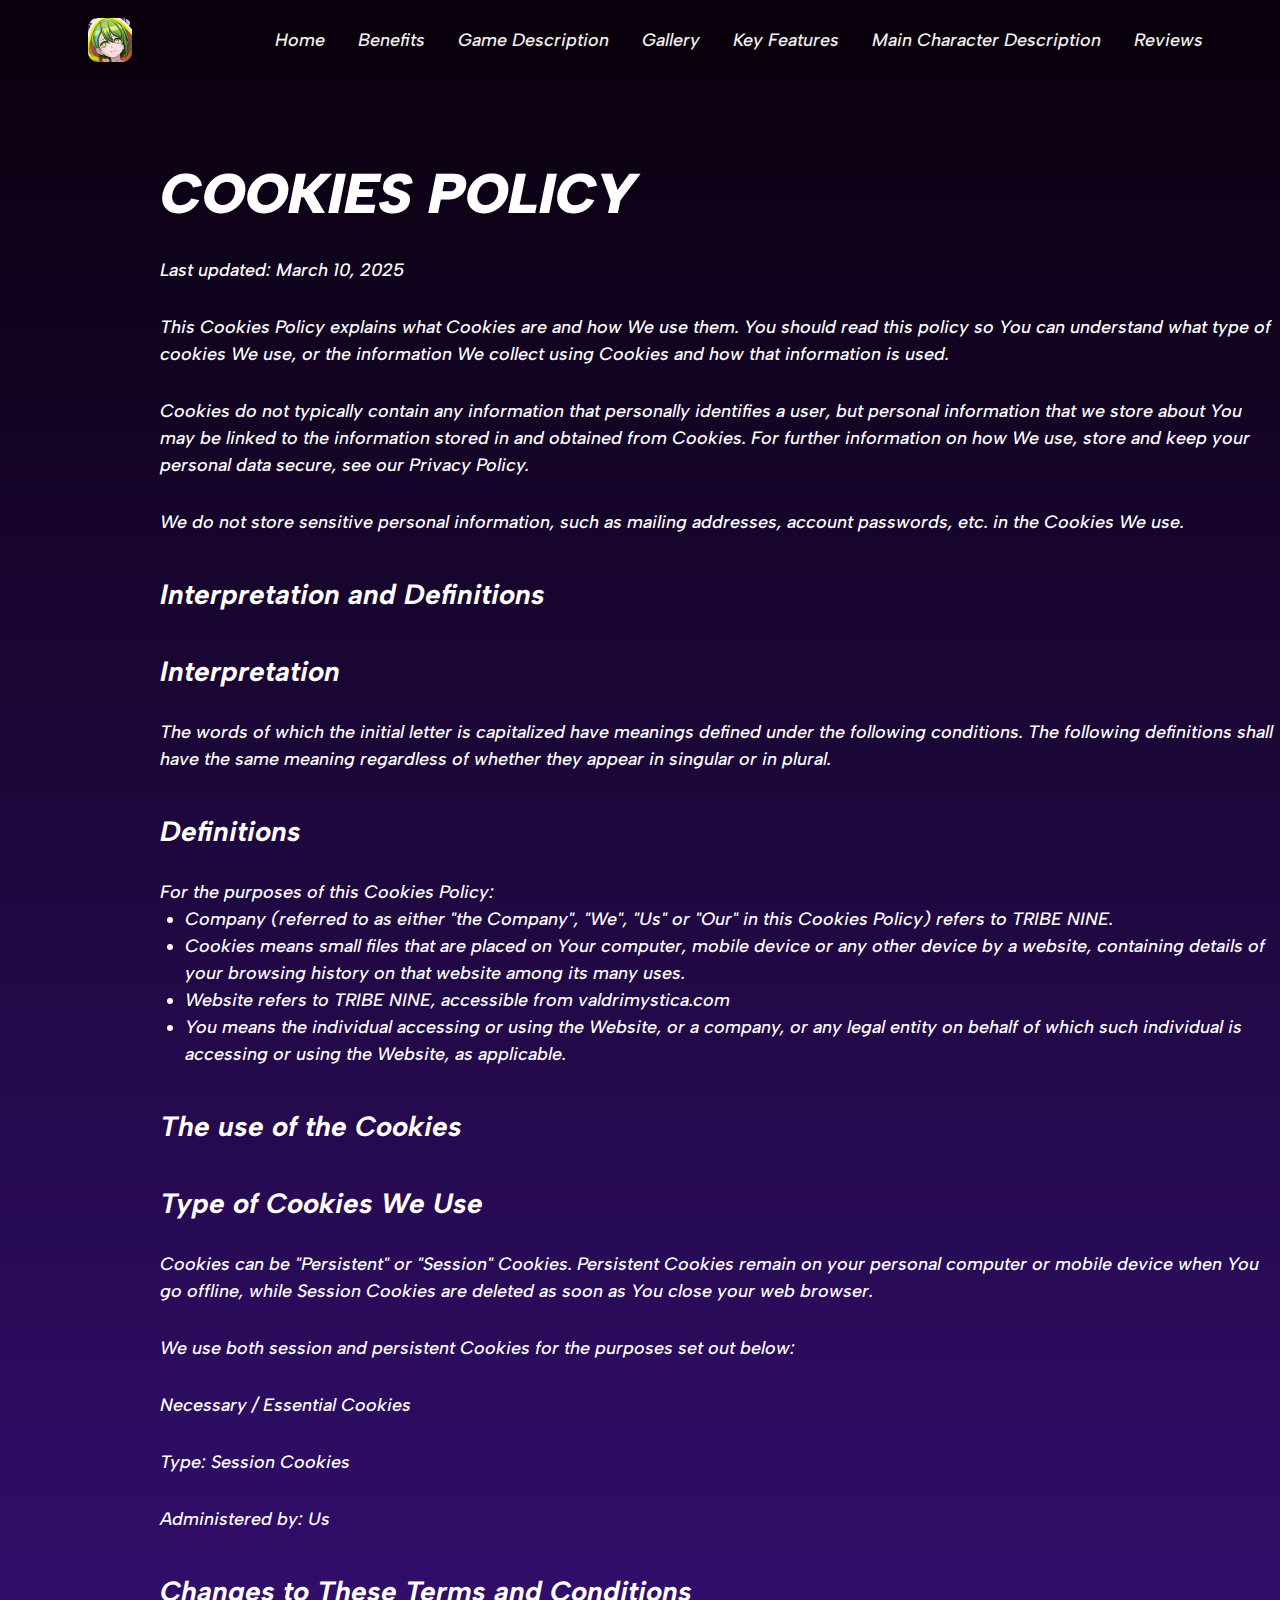
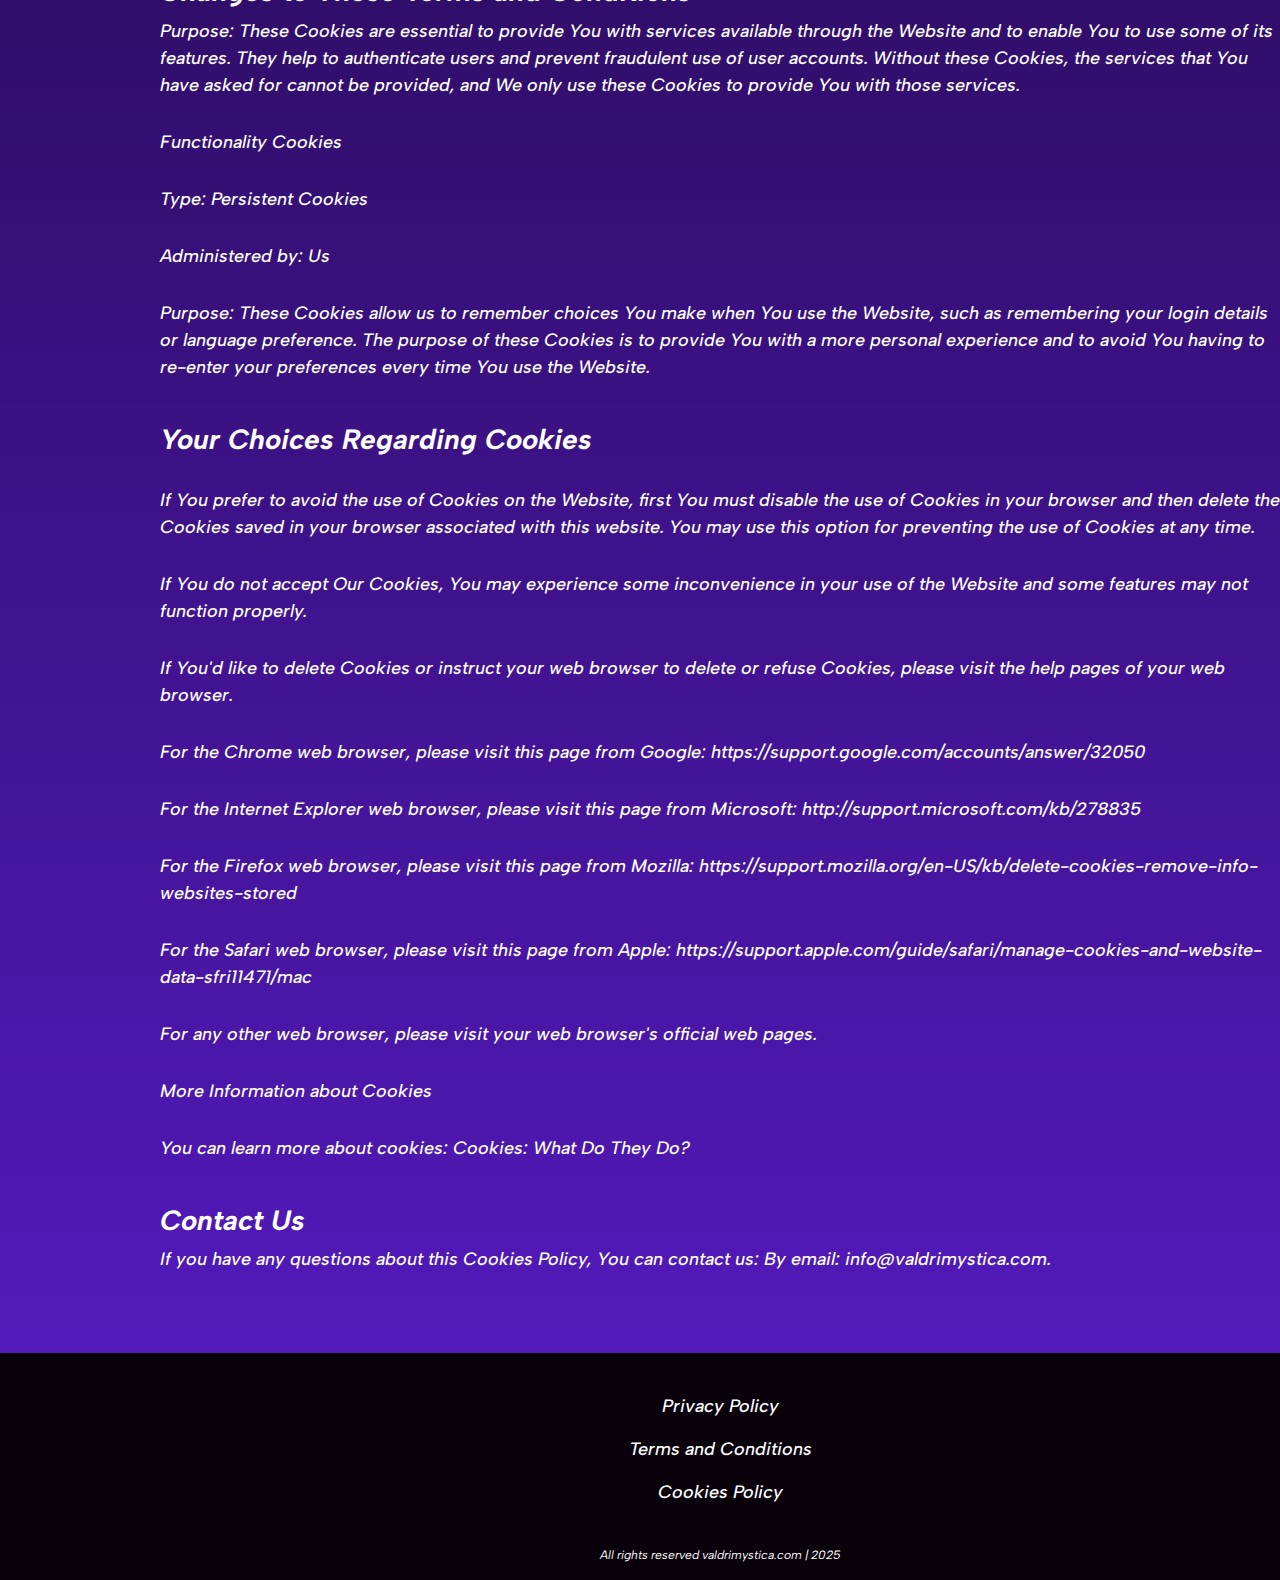
<file: cookies.html>
<!DOCTYPE html>
<html lang="en">
  <head>
    <meta charset="UTF-8" />
    <meta name="viewport" content="width=device-width, initial-scale=1.0" />
    <title>TRIBE NINE</title>
    <link rel="icon" href="img/500x500.png" />

    <link rel="stylesheet" type="text/css" href="slick/slick.css" />
    <link rel="stylesheet" href="css/main.css" />
    <link href="https://unpkg.com/aos@2.3.1/dist/aos.css" rel="stylesheet" />
  </head>

  <body>
    <header class="tribe-header">
      <div class="tribe-header-background"></div>
      <nav class="tribe-navigation">
        <ul class="tribe-navigation-list">
          <li class="tribe-navigation-item">
            <a href="/" class="tribe-navigation-link">
              <img
                href="/"
                class="tribe-title-img tribe-navigation-img"
                alt=""
                src="img/header/Logo.png"
              />
            </a>
          </li>
          <li class="tribe-navigation-item">
            <a href="/" class="tribe-navigation-link">Home</a>
          </li>
          <li class="tribe-navigation-item">
            <a href="/#why" class="tribe-navigation-link">Benefits</a>
          </li>
          <li class="tribe-navigation-item">
            <a href="/#about" class="tribe-navigation-link">Game Description</a>
          </li>
          <li class="tribe-navigation-item">
            <a href="/#gallery" class="tribe-navigation-link">Gallery</a>
          </li>
          <li class="tribe-navigation-item">
            <a href="/#features" class="tribe-navigation-link">Key Features</a>
          </li>
          <li class="tribe-navigation-item">
            <a href="/#characters" class="tribe-navigation-link"
              >Main Character Description</a
            >
          </li>
          <li class="tribe-navigation-item">
            <a href="/#reviews" class="tribe-navigation-link">Reviews</a>
          </li>
        </ul>

        <div class="tribe-header-button-wrapper">
          <a href="/" class="tribe-policy-terms-header-icon-menu">
            <img
              href="/"
              class="tribe-title-img"
              alt=""
              src="img/header/Logo.png"
            />
          </a>

          <button
            type="button"
            class="tribe-header-icon-button"
            data-menu-button
          >
            <img
              class="tribe-header-icon tribe-header-icon-menu"
              src="img/header/Burger.png"
              alt=""
            />
            <img
              class="tribe-header-icon tribe-header-icon-close"
              src="img/header/Burger.png"
              alt=""
            />
          </button>
        </div>
      </nav>
    </header>

    <main>
      <section>
        <div class="tribe-policy-terms-container">
          <h2 class="tribe-policy-terms-title">Cookies Policy</h2>

          <p class="tribe-policy-terms-text-one">
            Last updated: March 10, 2025
          </p>

          <p class="tribe-policy-terms-text-one">
            This Cookies Policy explains what Cookies are and how We use them.
            You should read this policy so You can understand what type of
            cookies We use, or the information We collect using Cookies and how
            that information is used.
          </p>

          <p class="tribe-policy-terms-text-one">
            Cookies do not typically contain any information that personally
            identifies a user, but personal information that we store about You
            may be linked to the information stored in and obtained from
            Cookies. For further information on how We use, store and keep your
            personal data secure, see our Privacy Policy.
          </p>
          <p class="tribe-policy-terms-text-one">
            We do not store sensitive personal information, such as mailing
            addresses, account passwords, etc. in the Cookies We use.
          </p>
          <h2 class="tribe-policy-terms-text">
            Interpretation and Definitions
          </h2>
          <h2 class="tribe-policy-terms-text">Interpretation</h2>
          <p class="tribe-policy-terms-text-one">
            The words of which the initial letter is capitalized have meanings
            defined under the following conditions. The following definitions
            shall have the same meaning regardless of whether they appear in
            singular or in plural.
          </p>
          <h2 class="tribe-policy-terms-text">Definitions</h2>
          <p class="tribe-policy-terms-text-one">
            For the purposes of this Cookies Policy:
          </p>
          <ul class="tribe-terms-lists">
            <li>
              Company (referred to as either "the Company", "We", "Us" or "Our"
              in this Cookies Policy) refers to TRIBE NINE.
            </li>
            <li>
              Cookies means small files that are placed on Your computer, mobile
              device or any other device by a website, containing details of
              your browsing history on that website among its many uses.
            </li>
            <li>
              Website refers to TRIBE NINE, accessible from valdrimystica.com
            </li>
            <li>
              You means the individual accessing or using the Website, or a
              company, or any legal entity on behalf of which such individual is
              accessing or using the Website, as applicable.
            </li>
          </ul>
          <h2 class="tribe-policy-terms-text">The use of the Cookies</h2>
          <h2 class="tribe-policy-terms-text">Type of Cookies We Use</h2>
          <p class="tribe-policy-terms-text-one">
            Cookies can be "Persistent" or "Session" Cookies. Persistent Cookies
            remain on your personal computer or mobile device when You go
            offline, while Session Cookies are deleted as soon as You close your
            web browser.
          </p>

          <p class="tribe-policy-terms-text-one">
            We use both session and persistent Cookies for the purposes set out
            below:
          </p>

          <p class="tribe-policy-terms-text-one">
            Necessary / Essential Cookies
          </p>

          <p class="tribe-policy-terms-text-one">Type: Session Cookies</p>

          <p class="tribe-policy-terms-text-one">Administered by: Us</p>
          <h2 class="tribe-policy-terms-text">
            Changes to These Terms and Conditions
          </h2>
          <p class="tribe-policy-terms-texts">
            Purpose: These Cookies are essential to provide You with services
            available through the Website and to enable You to use some of its
            features. They help to authenticate users and prevent fraudulent use
            of user accounts. Without these Cookies, the services that You have
            asked for cannot be provided, and We only use these Cookies to
            provide You with those services.
          </p>

          <p class="tribe-policy-terms-text-one">Functionality Cookies</p>
          <p class="tribe-policy-terms-text-one">Type: Persistent Cookies</p>
          <p class="tribe-policy-terms-text-one">Administered by: Us</p>
          <p class="tribe-policy-terms-text-one">
            Purpose: These Cookies allow us to remember choices You make when
            You use the Website, such as remembering your login details or
            language preference. The purpose of these Cookies is to provide You
            with a more personal experience and to avoid You having to re-enter
            your preferences every time You use the Website.
          </p>
          <h2 class="tribe-policy-terms-text">
            Your Choices Regarding Cookies
          </h2>
          <p class="tribe-policy-terms-text-one">
            If You prefer to avoid the use of Cookies on the Website, first You
            must disable the use of Cookies in your browser and then delete the
            Cookies saved in your browser associated with this website. You may
            use this option for preventing the use of Cookies at any time.
          </p>
          <p class="tribe-policy-terms-text-one">
            If You do not accept Our Cookies, You may experience some
            inconvenience in your use of the Website and some features may not
            function properly.
          </p>
          <p class="tribe-policy-terms-text-one">
            If You'd like to delete Cookies or instruct your web browser to
            delete or refuse Cookies, please visit the help pages of your web
            browser.
          </p>
          <p class="tribe-policy-terms-text-one">
            For the Chrome web browser, please visit this page from Google:

            <a
              class="tribe-email-link-color"
              href="https://support.google.com/accounts/answer/32050"
              target="_blank"
              rel=""
              >https://support.google.com/accounts/answer/32050
            </a>
          </p>
          <p class="tribe-policy-terms-text-one">
            For the Internet Explorer web browser, please visit this page from
            Microsoft:
            <a
              class="tribe-email-link-color"
              href="http://support.microsoft.com/kb/278835"
              target="_blank"
              rel=""
              >http://support.microsoft.com/kb/278835
            </a>
          </p>
          <p class="tribe-policy-terms-text-one">
            For the Firefox web browser, please visit this page from Mozilla:

            <a
              class="tribe-email-link-color"
              href=" https://support.mozilla.org/en-US/kb/delete-cookies-remove-info-websites-stored"
              target="_blank"
              rel=""
            >
              https://support.mozilla.org/en-US/kb/delete-cookies-remove-info-websites-stored
            </a>
          </p>
          <p class="tribe-policy-terms-text-one">
            For the Safari web browser, please visit this page from Apple:

            <a
              class="tribe-email-link-color"
              href=" https://support.apple.com/guide/safari/manage-cookies-and-website-data-sfri11471/mac"
              target="_blank"
              rel=""
            >
              https://support.apple.com/guide/safari/manage-cookies-and-website-data-sfri11471/mac
            </a>
          </p>

          <p class="tribe-policy-terms-text-one">
            For any other web browser, please visit your web browser's official
            web pages.
          </p>
          <p class="tribe-policy-terms-text-one">
            More Information about Cookies
          </p>
          <p class="tribe-policy-terms-text-one">
            You can learn more about cookies: Cookies:
            <a
              class="tribe-email-link-color"
              href="https://www.freeprivacypolicy.com/blog/cookies/"
              target="_blank"
              rel=""
            >
              What Do They Do?
            </a>
          </p>

          <h2 class="tribe-policy-terms-text">Contact Us</h2>
          <p class="tribe-policy-terms-texts">
            If you have any questions about this Cookies Policy, You can contact
            us: By email:
            <a class="tribe-email-link" href="mailto:info@valdrimystica.com"
              >info@valdrimystica.com</a
            >.
          </p>
        </div>
      </section>
    </main>
    <footer class="tribe-footer">
      <div class="tribe-footer-container">
        <div class="tribe-footer-wrapper">
          <a class="tribe-footer-text" href="policy.html">Privacy Policy</a>
          <a class="tribe-footer-text" href="terms.html"
            >Terms and Conditions
          </a>
          <a class="tribe-footer-text" href="cookies.html">Cookies Policy</a>
        </div>
        <p class="tribe-footer-copyright">
          All rights reserved valdrimystica.com | 2025
        </p>
      </div>
    </footer>
    <script src="js/mobile-menu.js"></script>
  </body>
</html>
</file>
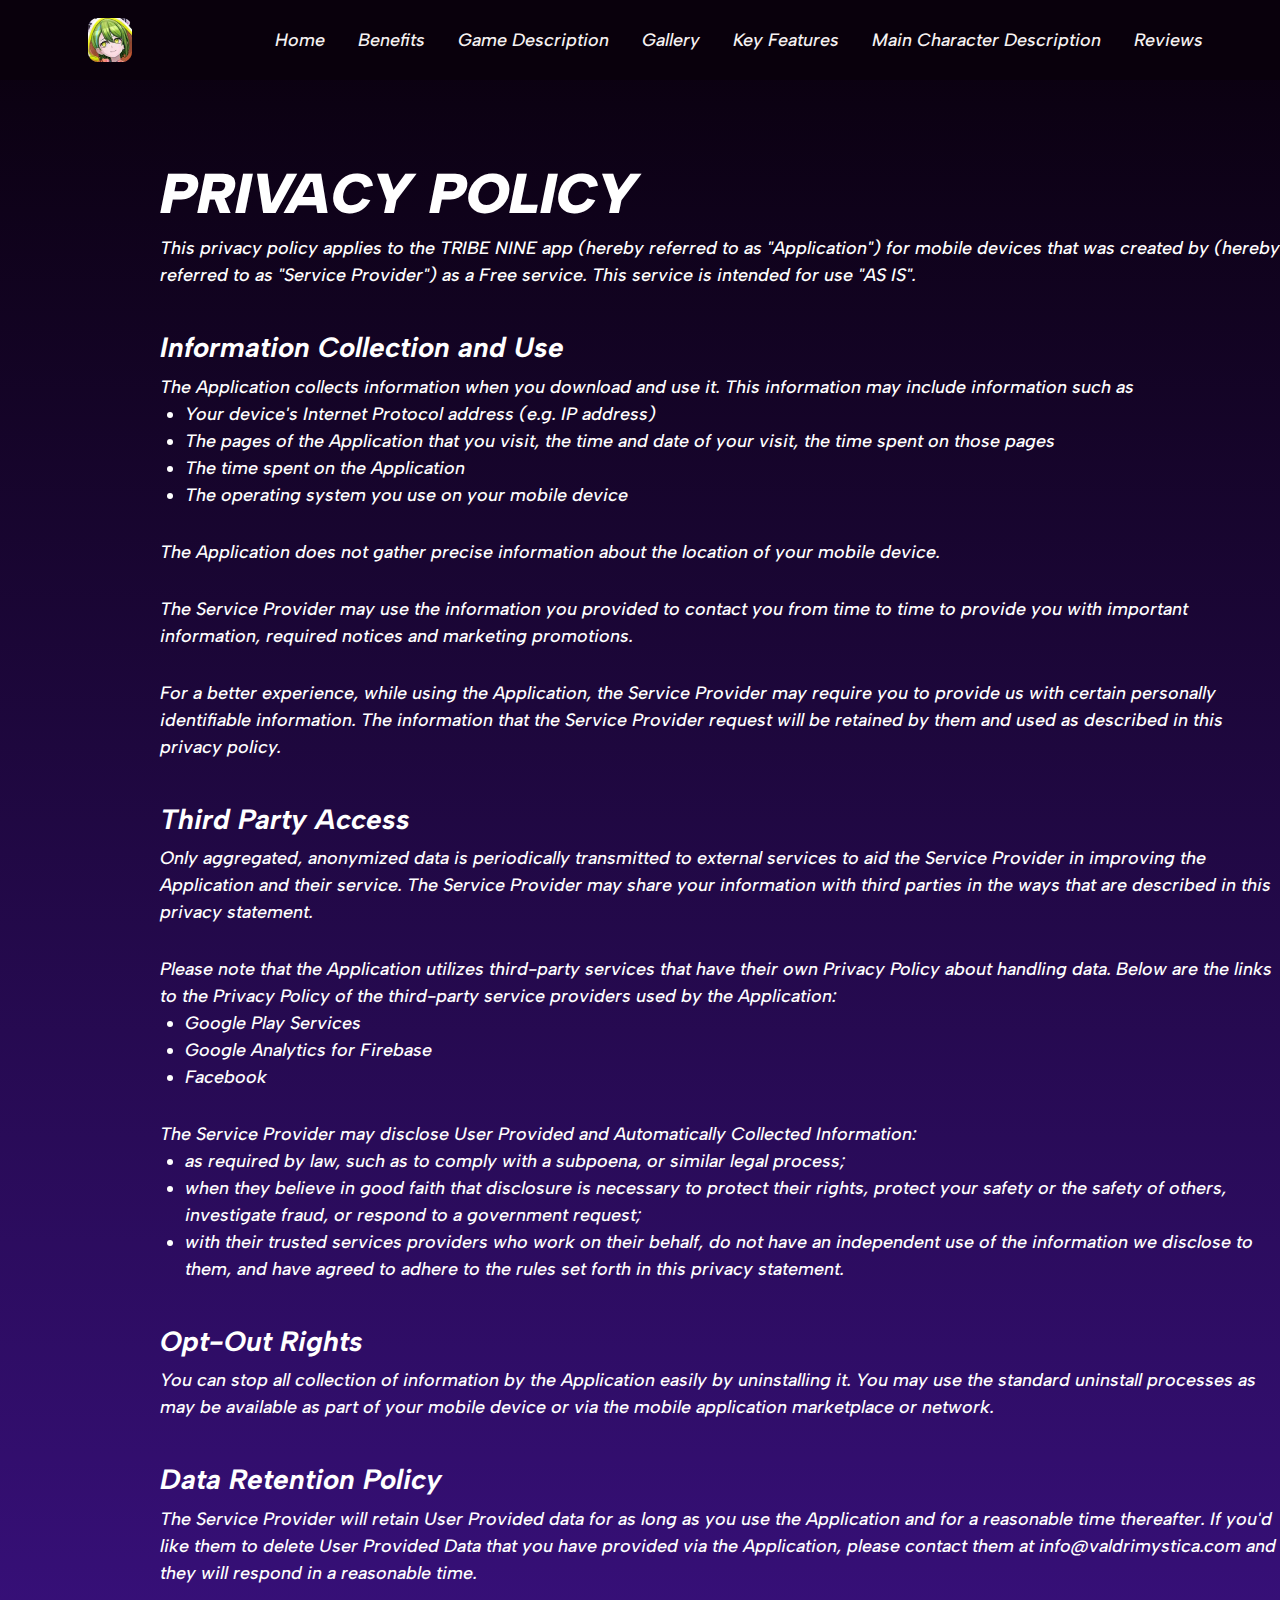
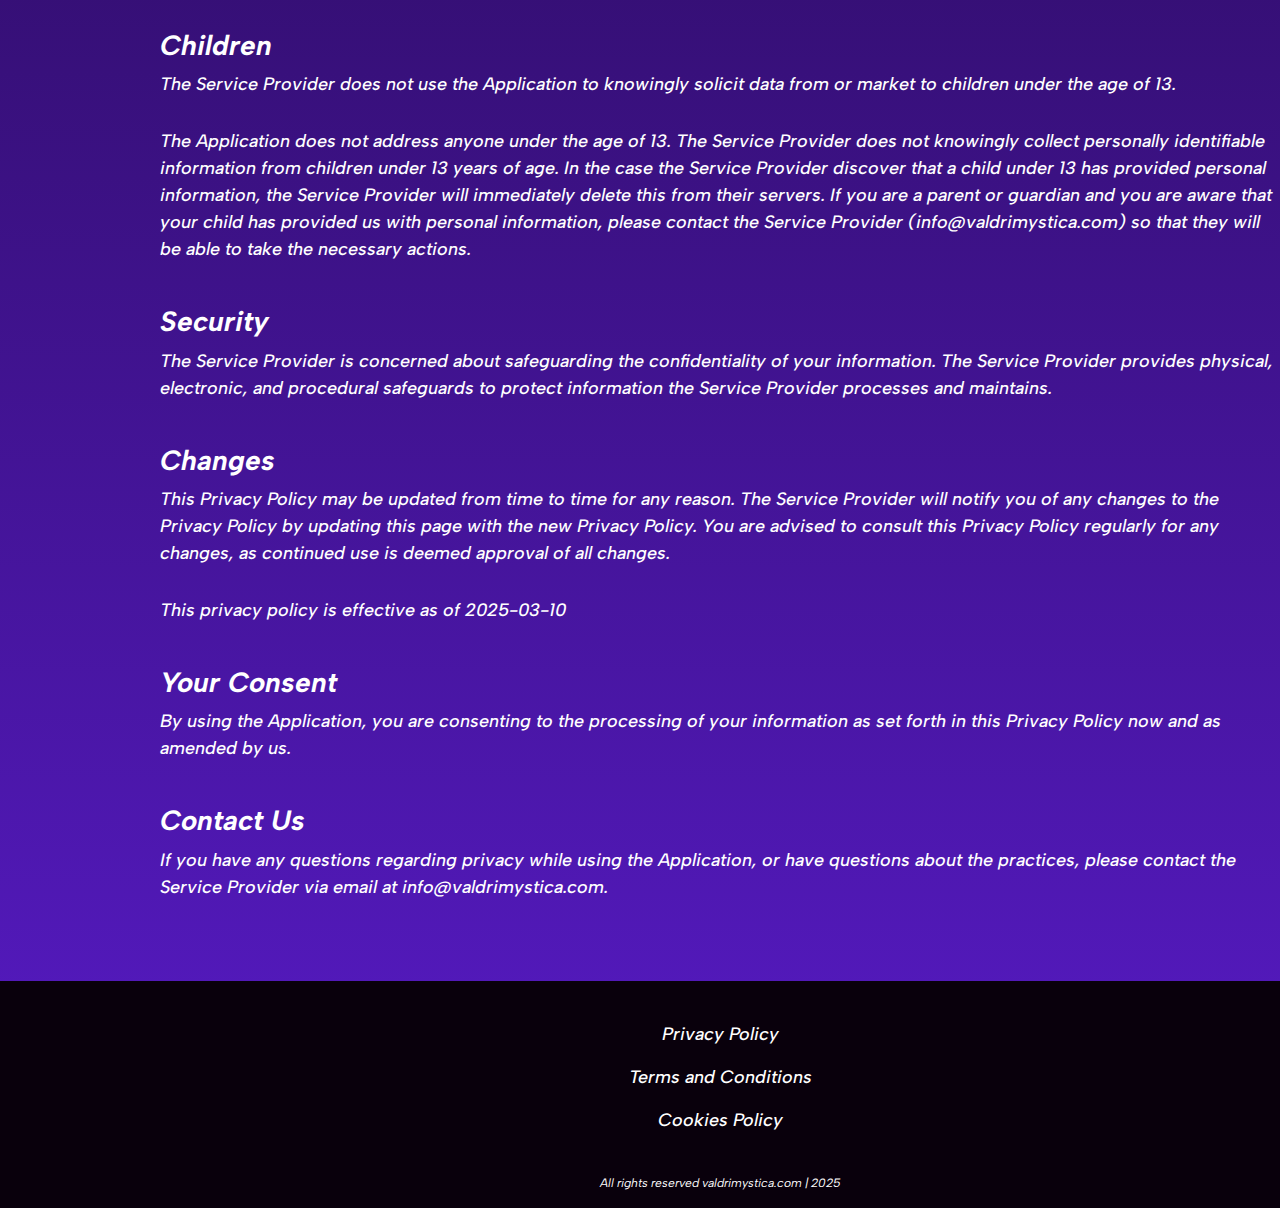
<file: policy.html>
<!DOCTYPE html>
<html lang="en">
  <head>
    <meta charset="UTF-8" />
    <meta name="viewport" content="width=device-width, initial-scale=1.0" />
    <title>TRIBE NINE</title>
    <link rel="icon" href="img/500x500.png" />
    <link rel="stylesheet" type="text/css" href="slick/slick.css" />
    <link rel="stylesheet" href="css/main.css" />
    <link href="https://unpkg.com/aos@2.3.1/dist/aos.css" rel="stylesheet" />
  </head>

  <body>
    <header class="tribe-header">
      <div class="tribe-header-background"></div>
      <nav class="tribe-navigation">
        <ul class="tribe-navigation-list">
          <li class="tribe-navigation-item">
            <a href="/" class="tribe-navigation-link">
              <img
                href="/"
                class="tribe-title-img tribe-navigation-img"
                alt=""
                src="img/header/Logo.png"
              />
            </a>
          </li>
          <li class="tribe-navigation-item">
            <a href="/" class="tribe-navigation-link">Home</a>
          </li>
          <li class="tribe-navigation-item">
            <a href="/#why" class="tribe-navigation-link">Benefits</a>
          </li>
          <li class="tribe-navigation-item">
            <a href="/#about" class="tribe-navigation-link">Game Description</a>
          </li>
          <li class="tribe-navigation-item">
            <a href="/#gallery" class="tribe-navigation-link">Gallery</a>
          </li>
          <li class="tribe-navigation-item">
            <a href="/#features" class="tribe-navigation-link">Key Features</a>
          </li>
          <li class="tribe-navigation-item">
            <a href="/#characters" class="tribe-navigation-link"
              >Main Character Description</a
            >
          </li>
          <li class="tribe-navigation-item">
            <a href="/#reviews" class="tribe-navigation-link">Reviews</a>
          </li>
        </ul>

        <div class="tribe-header-button-wrapper">
          <a href="/" class="tribe-policy-terms-header-icon-menu">
            <img
              href="/"
              class="tribe-title-img"
              alt=""
              src="img/header/Logo.png"
            />
          </a>

          <button
            type="button"
            class="tribe-header-icon-button"
            data-menu-button
          >
            <img
              class="tribe-header-icon tribe-header-icon-menu"
              src="img/header/Burger.png"
              alt=""
            />
            <img
              class="tribe-header-icon tribe-header-icon-close"
              src="img/header/Burger.png"
              alt=""
            />
          </button>
        </div>
      </nav>
    </header>
    <main>
      <section>
        <div class="tribe-policy-terms-container">
          <p class="tribe-policy-terms-title">Privacy Policy</p>

          <p class="tribe-policy-terms-texts">
            This privacy policy applies to the TRIBE NINE app (hereby referred
            to as "Application") for mobile devices that was created by (hereby
            referred to as "Service Provider") as a Free service. This service
            is intended for use "AS IS".
          </p>
          <p class="tribe-policy-terms-text">Information Collection and Use</p>
          <p class="tribe-policy-terms-texts">
            The Application collects information when you download and use it.
            This information may include information such as
          </p>

          <ul class="tribe-terms-lists">
            <li>Your device's Internet Protocol address (e.g. IP address)</li>
            <li>
              The pages of the Application that you visit, the time and date of
              your visit, the time spent on those pages
            </li>
            <li>The time spent on the Application</li>
            <li>The operating system you use on your mobile device</li>
          </ul>
          <p class="tribe-policy-terms-text-one">
            The Application does not gather precise information about the
            location of your mobile device.
          </p>

          <p class="tribe-policy-terms-text-one">
            The Service Provider may use the information you provided to contact
            you from time to time to provide you with important information,
            required notices and marketing promotions.
          </p>
          <p class="tribe-policy-terms-text-one">
            For a better experience, while using the Application, the Service
            Provider may require you to provide us with certain personally
            identifiable information. The information that the Service Provider
            request will be retained by them and used as described in this
            privacy policy.
          </p>

          <p class="tribe-policy-terms-text">Third Party Access</p>

          <p class="tribe-policy-terms-texts">
            Only aggregated, anonymized data is periodically transmitted to
            external services to aid the Service Provider in improving the
            Application and their service. The Service Provider may share your
            information with third parties in the ways that are described in
            this privacy statement.
          </p>

          <p class="tribe-policy-terms-text-one">
            Please note that the Application utilizes third-party services that
            have their own Privacy Policy about handling data. Below are the
            links to the Privacy Policy of the third-party service providers
            used by the Application:
          </p>
          <ul class="tribe-terms-lists">
            <li>
              <a
                class="tribe-email-link-color"
                href="https://policies.google.com/privacy"
                target="_blank"
                rel=""
                >Google Play Services
              </a>
            </li>
            <li>
              <a
                class="tribe-email-link-color"
                href="https://firebase.google.com/support/privacy"
                target="_blank"
                rel=""
                >Google Analytics for Firebase
              </a>
            </li>
            <li>
              <a
                class="tribe-email-link-color"
                href="https://www.facebook.com/about/privacy/update/printable"
                target="_blank"
                rel=""
                >Facebook
              </a>
            </li>
          </ul>

          <p class="tribe-policy-terms-text-one">
            The Service Provider may disclose User Provided and Automatically
            Collected Information:
          </p>
          <ul class="tribe-terms-lists">
            <li>
              as required by law, such as to comply with a subpoena, or similar
              legal process;
            </li>
            <li>
              when they believe in good faith that disclosure is necessary to
              protect their rights, protect your safety or the safety of others,
              investigate fraud, or respond to a government request;
            </li>
            <li>
              with their trusted services providers who work on their behalf, do
              not have an independent use of the information we disclose to
              them, and have agreed to adhere to the rules set forth in this
              privacy statement.
            </li>
          </ul>

          <h2 class="tribe-policy-terms-text">Opt-Out Rights</h2>
          <p class="tribe-policy-terms-texts">
            You can stop all collection of information by the Application easily
            by uninstalling it. You may use the standard uninstall processes as
            may be available as part of your mobile device or via the mobile
            application marketplace or network.
          </p>

          <h2 class="tribe-policy-terms-text">Data Retention Policy</h2>
          <p class="tribe-policy-terms-texts">
            The Service Provider will retain User Provided data for as long as
            you use the Application and for a reasonable time thereafter. If
            you'd like them to delete User Provided Data that you have provided
            via the Application, please contact them at info@valdrimystica.com
            and they will respond in a reasonable time.
          </p>
          <h2 class="tribe-policy-terms-text">Children</h2>
          <p class="tribe-policy-terms-texts">
            The Service Provider does not use the Application to knowingly
            solicit data from or market to children under the age of 13.
          </p>

          <p class="tribe-policy-terms-text-one">
            The Application does not address anyone under the age of 13. The
            Service Provider does not knowingly collect personally identifiable
            information from children under 13 years of age. In the case the
            Service Provider discover that a child under 13 has provided
            personal information, the Service Provider will immediately delete
            this from their servers. If you are a parent or guardian and you are
            aware that your child has provided us with personal information,
            please contact the Service Provider (info@valdrimystica.com) so that
            they will be able to take the necessary actions.
          </p>
          <h2 class="tribe-policy-terms-text">Security</h2>
          <p class="tribe-policy-terms-texts">
            The Service Provider is concerned about safeguarding the
            confidentiality of your information. The Service Provider provides
            physical, electronic, and procedural safeguards to protect
            information the Service Provider processes and maintains.
          </p>
          <h2 class="tribe-policy-terms-text">Changes</h2>
          <p class="tribe-policy-terms-texts">
            This Privacy Policy may be updated from time to time for any reason.
            The Service Provider will notify you of any changes to the Privacy
            Policy by updating this page with the new Privacy Policy. You are
            advised to consult this Privacy Policy regularly for any changes, as
            continued use is deemed approval of all changes.
          </p>

          <p class="tribe-policy-terms-text-one">
            This privacy policy is effective as of 2025-03-10
          </p>
          <h2 class="tribe-policy-terms-text">Your Consent</h2>
          <p class="tribe-policy-terms-texts">
            By using the Application, you are consenting to the processing of
            your information as set forth in this Privacy Policy now and as
            amended by us.
          </p>
          <h2 class="tribe-policy-terms-text">Contact Us</h2>
          <p class="tribe-policy-terms-texts">
            If you have any questions regarding privacy while using the
            Application, or have questions about the practices, please contact
            the Service Provider via email at
            <a class="tribe-email-link" href="mailto:info@valdrimystica.com"
              >info@valdrimystica.com</a
            >.
          </p>
        </div>
      </section>
    </main>

    <footer class="tribe-footer">
      <div class="tribe-footer-container">
        <div class="tribe-footer-wrapper">
          <a class="tribe-footer-text" href="policy.html">Privacy Policy</a>
          <a class="tribe-footer-text" href="terms.html"
            >Terms and Conditions
          </a>
          <a class="tribe-footer-text" href="cookies.html">Cookies Policy</a>
        </div>
        <p class="tribe-footer-copyright">
          All rights reserved valdrimystica.com | 2025
        </p>
      </div>
    </footer>
    <script src="js/mobile-menu.js"></script>
  </body>
</html>
</file>
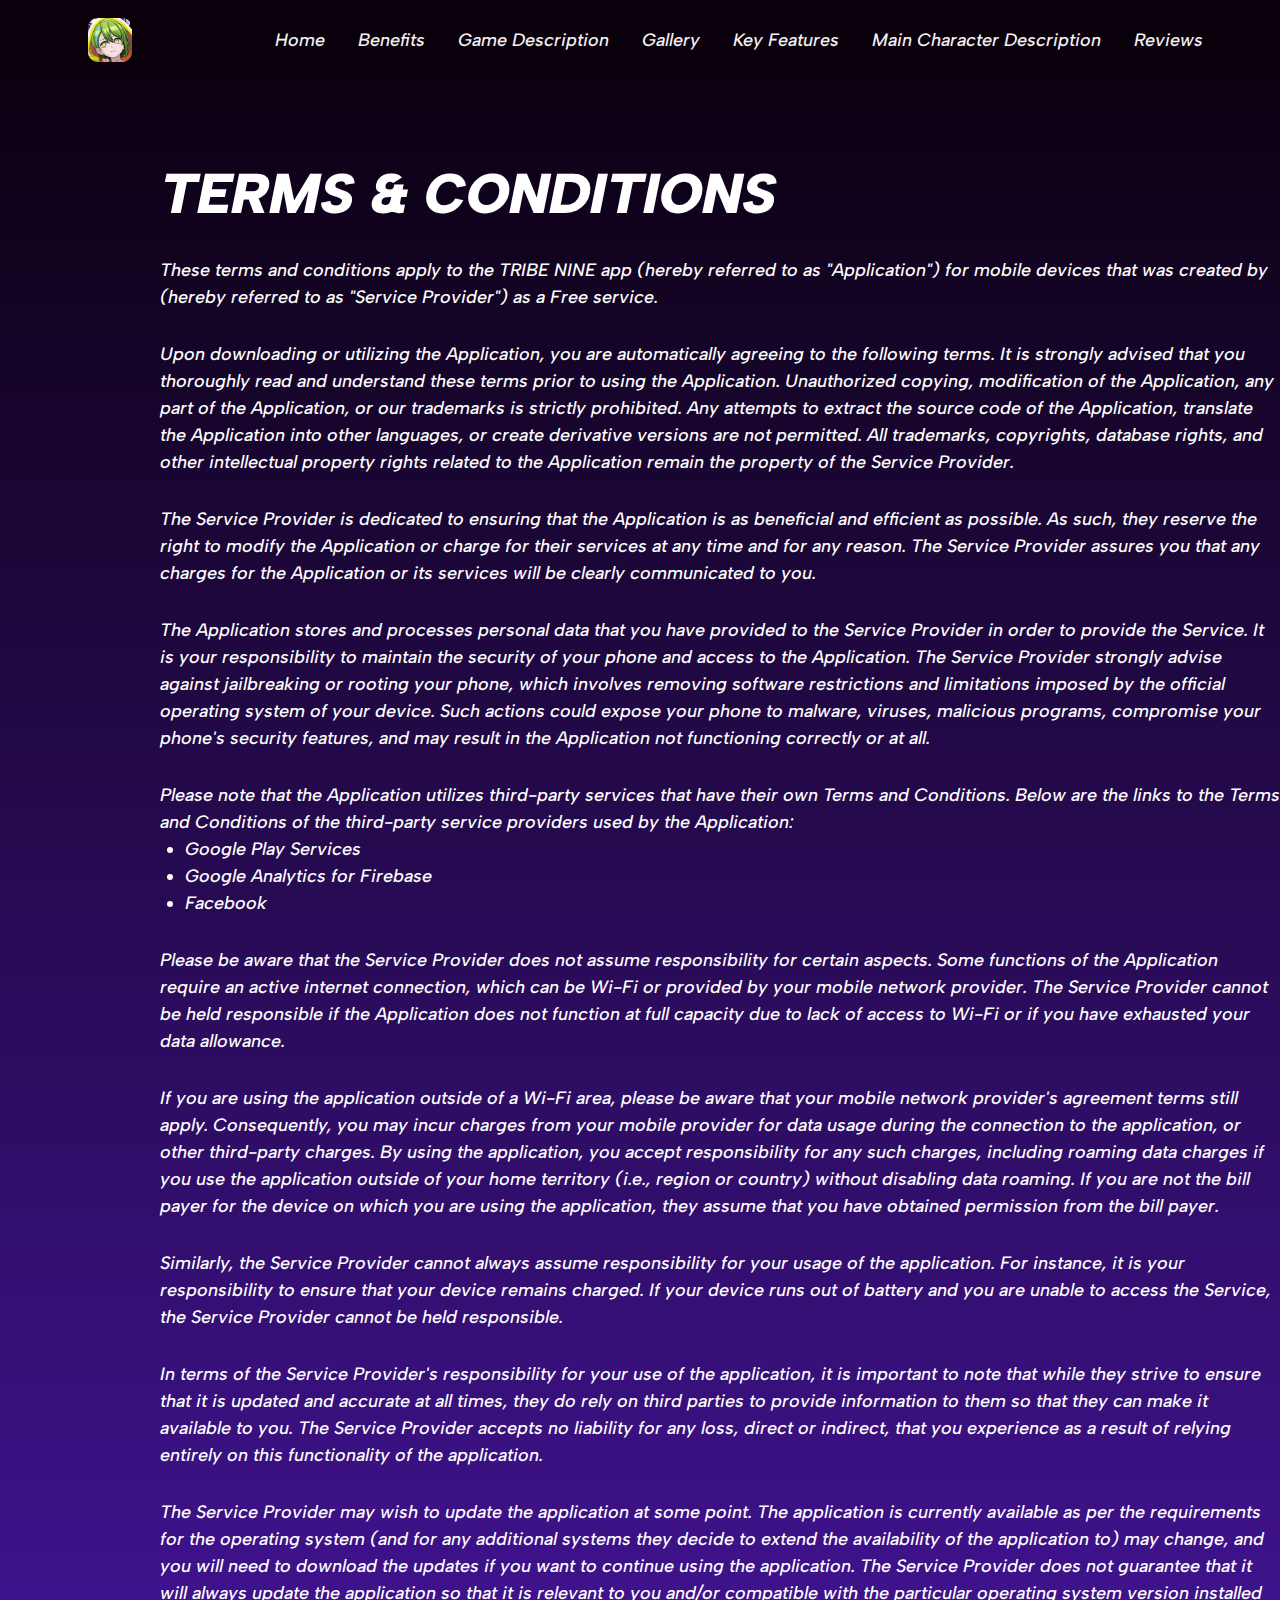
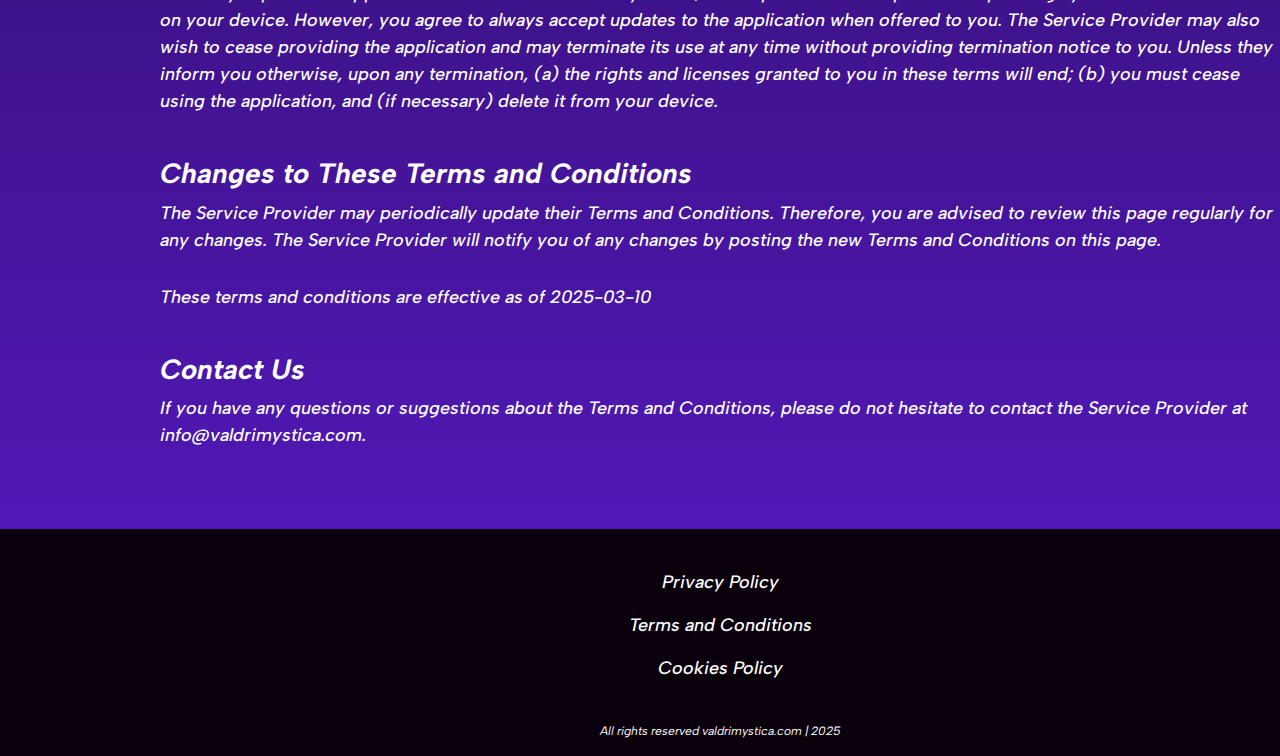
<file: terms.html>
<!DOCTYPE html>
<html lang="en">
  <head>
    <meta charset="UTF-8" />
    <meta name="viewport" content="width=device-width, initial-scale=1.0" />
    <title>TRIBE NINE</title>
    <link rel="icon" href="img/500x500.png" />
    <link rel="stylesheet" type="text/css" href="slick/slick.css" />
    <link rel="stylesheet" href="css/main.css" />
    <link href="https://unpkg.com/aos@2.3.1/dist/aos.css" rel="stylesheet" />
  </head>

  <body>
    <header class="tribe-header">
      <div class="tribe-header-background"></div>
      <nav class="tribe-navigation">
        <ul class="tribe-navigation-list">
          <li class="tribe-navigation-item">
            <a href="/" class="tribe-navigation-link">
              <img
                href="/"
                class="tribe-title-img tribe-navigation-img"
                alt=""
                src="img/header/Logo.png"
              />
            </a>
          </li>
          <li class="tribe-navigation-item">
            <a href="/" class="tribe-navigation-link">Home</a>
          </li>
          <li class="tribe-navigation-item">
            <a href="/#why" class="tribe-navigation-link">Benefits</a>
          </li>
          <li class="tribe-navigation-item">
            <a href="/#about" class="tribe-navigation-link">Game Description</a>
          </li>
          <li class="tribe-navigation-item">
            <a href="/#gallery" class="tribe-navigation-link">Gallery</a>
          </li>
          <li class="tribe-navigation-item">
            <a href="/#features" class="tribe-navigation-link">Key Features</a>
          </li>
          <li class="tribe-navigation-item">
            <a href="/#characters" class="tribe-navigation-link"
              >Main Character Description</a
            >
          </li>
          <li class="tribe-navigation-item">
            <a href="/#reviews" class="tribe-navigation-link">Reviews</a>
          </li>
        </ul>

        <div class="tribe-header-button-wrapper">
          <a href="/" class="tribe-policy-terms-header-icon-menu">
            <img
              href="/"
              class="tribe-title-img"
              alt=""
              src="img/header/Logo.png"
            />
          </a>

          <button
            type="button"
            class="tribe-header-icon-button"
            data-menu-button
          >
            <img
              class="tribe-header-icon tribe-header-icon-menu"
              src="img/header/Burger.png"
              alt=""
            />
            <img
              class="tribe-header-icon tribe-header-icon-close"
              src="img/header/Burger.png"
              alt=""
            />
          </button>
        </div>
      </nav>
    </header>

    <main>
      <section>
        <div class="tribe-policy-terms-container">
          <h2 class="tribe-policy-terms-title">Terms & Conditions</h2>

          <p class="tribe-policy-terms-text-one">
            These terms and conditions apply to the TRIBE NINE app (hereby
            referred to as "Application") for mobile devices that was created by
            (hereby referred to as "Service Provider") as a Free service.
          </p>

          <p class="tribe-policy-terms-text-one">
            Upon downloading or utilizing the Application, you are automatically
            agreeing to the following terms. It is strongly advised that you
            thoroughly read and understand these terms prior to using the
            Application. Unauthorized copying, modification of the Application,
            any part of the Application, or our trademarks is strictly
            prohibited. Any attempts to extract the source code of the
            Application, translate the Application into other languages, or
            create derivative versions are not permitted. All trademarks,
            copyrights, database rights, and other intellectual property rights
            related to the Application remain the property of the Service
            Provider.
          </p>

          <p class="tribe-policy-terms-text-one">
            The Service Provider is dedicated to ensuring that the Application
            is as beneficial and efficient as possible. As such, they reserve
            the right to modify the Application or charge for their services at
            any time and for any reason. The Service Provider assures you that
            any charges for the Application or its services will be clearly
            communicated to you.
          </p>
          <p class="tribe-policy-terms-text-one">
            The Application stores and processes personal data that you have
            provided to the Service Provider in order to provide the Service. It
            is your responsibility to maintain the security of your phone and
            access to the Application. The Service Provider strongly advise
            against jailbreaking or rooting your phone, which involves removing
            software restrictions and limitations imposed by the official
            operating system of your device. Such actions could expose your
            phone to malware, viruses, malicious programs, compromise your
            phone's security features, and may result in the Application not
            functioning correctly or at all.
          </p>
          <p class="tribe-policy-terms-text-one">
            Please note that the Application utilizes third-party services that
            have their own Terms and Conditions. Below are the links to the
            Terms and Conditions of the third-party service providers used by
            the Application:
          </p>
          <ul class="tribe-terms-lists">
            <li>
              <a
                class="tribe-email-link-color"
                href="https://policies.google.com/privacy"
                target="_blank"
                rel=""
                >Google Play Services
              </a>
            </li>
            <li>
              <a
                class="tribe-email-link-color"
                href="https://firebase.google.com/support/privacy"
                target="_blank"
                rel=""
                >Google Analytics for Firebase
              </a>
            </li>
            <li>
              <a
                class="tribe-email-link-color"
                href="https://www.facebook.com/about/privacy/update/printable"
                target="_blank"
                rel=""
                >Facebook
              </a>
            </li>
          </ul>

          <p class="tribe-policy-terms-text-one">
            Please be aware that the Service Provider does not assume
            responsibility for certain aspects. Some functions of the
            Application require an active internet connection, which can be
            Wi-Fi or provided by your mobile network provider. The Service
            Provider cannot be held responsible if the Application does not
            function at full capacity due to lack of access to Wi-Fi or if you
            have exhausted your data allowance.
          </p>

          <p class="tribe-policy-terms-text-one">
            If you are using the application outside of a Wi-Fi area, please be
            aware that your mobile network provider's agreement terms still
            apply. Consequently, you may incur charges from your mobile provider
            for data usage during the connection to the application, or other
            third-party charges. By using the application, you accept
            responsibility for any such charges, including roaming data charges
            if you use the application outside of your home territory (i.e.,
            region or country) without disabling data roaming. If you are not
            the bill payer for the device on which you are using the
            application, they assume that you have obtained permission from the
            bill payer.
          </p>

          <p class="tribe-policy-terms-text-one">
            Similarly, the Service Provider cannot always assume responsibility
            for your usage of the application. For instance, it is your
            responsibility to ensure that your device remains charged. If your
            device runs out of battery and you are unable to access the Service,
            the Service Provider cannot be held responsible.
          </p>

          <p class="tribe-policy-terms-text-one">
            In terms of the Service Provider's responsibility for your use of
            the application, it is important to note that while they strive to
            ensure that it is updated and accurate at all times, they do rely on
            third parties to provide information to them so that they can make
            it available to you. The Service Provider accepts no liability for
            any loss, direct or indirect, that you experience as a result of
            relying entirely on this functionality of the application.
          </p>

          <p class="tribe-policy-terms-text-one">
            The Service Provider may wish to update the application at some
            point. The application is currently available as per the
            requirements for the operating system (and for any additional
            systems they decide to extend the availability of the application
            to) may change, and you will need to download the updates if you
            want to continue using the application. The Service Provider does
            not guarantee that it will always update the application so that it
            is relevant to you and/or compatible with the particular operating
            system version installed on your device. However, you agree to
            always accept updates to the application when offered to you. The
            Service Provider may also wish to cease providing the application
            and may terminate its use at any time without providing termination
            notice to you. Unless they inform you otherwise, upon any
            termination, (a) the rights and licenses granted to you in these
            terms will end; (b) you must cease using the application, and (if
            necessary) delete it from your device.
          </p>
          <h2 class="tribe-policy-terms-text">
            Changes to These Terms and Conditions
          </h2>
          <p class="tribe-policy-terms-texts">
            The Service Provider may periodically update their Terms and
            Conditions. Therefore, you are advised to review this page regularly
            for any changes. The Service Provider will notify you of any changes
            by posting the new Terms and Conditions on this page.
          </p>

          <p class="tribe-policy-terms-text-one">
            These terms and conditions are effective as of 2025-03-10
          </p>
          <h2 class="tribe-policy-terms-text">Contact Us</h2>
          <p class="tribe-policy-terms-texts">
            If you have any questions or suggestions about the Terms and
            Conditions, please do not hesitate to contact the Service Provider
            at
            <a class="tribe-email-link" href="mailto:info@valdrimystica.com"
              >info@valdrimystica.com</a
            >.
          </p>
        </div>
      </section>
    </main>
    <footer class="tribe-footer">
      <div class="tribe-footer-container">
        <div class="tribe-footer-wrapper">
          <a class="tribe-footer-text" href="policy.html">Privacy Policy</a>
          <a class="tribe-footer-text" href="terms.html"
            >Terms and Conditions
          </a>
          <a class="tribe-footer-text" href="cookies.html">Cookies Policy</a>
        </div>
        <p class="tribe-footer-copyright">
          All rights reserved valdrimystica.com | 2025
        </p>
      </div>
    </footer>
    <script src="js/mobile-menu.js"></script>
  </body>
</html>
</file>
<file: css/main.css>
@import url("https://fonts.googleapis.com/css2?family=Albert+Sans:ital,wght@0,100..900;1,100..900&display=swap");

* {
  -webkit-box-sizing: border-box;
  box-sizing: border-box;
}

html {
  scroll-behavior: smooth;
  background: linear-gradient(180deg, #09000c 0%, #581bc8 100%);
  color: rgba(255, 255, 255, 1);
}

body {
  margin: 0;
}

h1,
h2,
h3,
h4,
h5,
h6,
p {
  margin: 0;
}

ul,
ol {
  margin: 0;
  padding: 0;
  list-style: none;
}

img {
  display: block;
  height: auto;
}

.list {
  list-style: none;
}

button,
a {
  cursor: pointer;
}

.button:hover {
  scale: 120%;
}

.tribe-header.is-open .tribe-header-background {
  left: 0;
}
.tribe-header-button-wrapper {
  margin-left: auto;
}
.tribe-header-icon {
  display: none;
}

.tribe-header-icon-button {
  display: -webkit-box;
  display: -ms-flexbox;
  display: flex;
  background-color: transparent;
  border: none;
  border-radius: 50%;
}
.tribe-navigation-list.is-open {
  right: 0;
}
.tribe-header-icon-menu {
  display: block;
}

.tribe-header-icon-button.is-open .tribe-header-icon-menu {
  display: none;
}

.tribe-header-icon-button.is-open .tribe-header-icon-close {
  display: block;
}

.tribe-header {
  position: fixed;
  width: 100%;
  z-index: 5;
  transition: background-color 0.3s ease;
  background: transparent;
  display: flex;
  height: 80px;
  background: rgba(9, 0, 12, 1);
}

.tribe-header-background {
  position: absolute;
  top: 0;
  right: 0;
  bottom: 0;
  left: 100%;
  z-index: -1;
  transition: left 0.3s ease;
  background: rgba(9, 0, 12, 1);
}
.tribe-header.is-open .tribe-header-background {
  left: 0;
}
.tribe-header-button-wrapper {
  margin-right: auto;
  display: flex;
  align-items: center;
  justify-content: space-between;
}

.tribe-header-icon-menu {
  display: block;
}

.tribe-header-icon-button.is-open .tribe-header-icon-menu {
  display: none;
}

.tribe-header-icon-button.is-open .tribe-header-icon-close {
  display: block;
}

.tribe-navigation {
  display: -ms-flexbox;
  -webkit-box-orient: vertical;
  -webkit-box-direction: normal;
  -ms-flex-direction: column;
  flex-direction: column;
  -webkit-box-align: center;
  -ms-flex-align: center;
  align-items: center;
  -webkit-box-flex: 1;
  -ms-flex: 1;
  flex: 1;
  padding: 20px 16px;
  position: relative;
}

.tribe-navigation-list {
  display: flex;
  flex-direction: column;
  align-items: center;
  position: absolute;
  top: 100%;
  right: -100%;
  width: 100%;
  height: 557px;
  transition: 0.3s;
  z-index: 999;
  padding: 0px 32px;

  gap: 28px;
  background: rgba(9, 0, 12, 1);
}

.tribe-navigation-list.is-open {
  right: 0;
}

.tribe-navigation-link {
  transition: all 0.3s ease-in-out;
  text-decoration: none;
  font-family: Albert Sans;
  font-weight: 700;
  font-style: italic;
  font-size: 22px;
  line-height: 130%;
  letter-spacing: 0%;
  color: rgba(246, 242, 242, 1);
}

.tribe-navigation-link:hover,
.tribe-navigatioт-link:focus {
  color: rgba(160, 108, 255, 1);
}

.tribe-header.is-open {
  background-color: transparent;
}

.tribe-navigation-img {
  display: none;
}

@media screen and (min-width: 1200px) {
  .tribe-navigation-img {
    display: flex;
    margin-right: 120px;
  }
  .tribe-policy-terms-header-icon-menu {
    display: none;
  }

  .tribe-header {
    width: 100%;
    padding: 10px 0px 10px 20px;
    display: flex;
    align-items: center;
    justify-content: center;
    z-index: 1000;
  }

  .tribe-header-background {
  }
  .tribe-header-icon-button {
    display: none;
  }
  .tribe-navigation {
    display: flex;
    flex-direction: row;
    flex: 1;
    padding: 0;
    width: 1440px;
    margin: auto;
  }

  .tribe-navigation-list {
    background-color: transparent;
    flex-direction: row;
    display: flex;
    position: static;
    width: 1440px;
    margin: auto;
    padding-block: 0;
    flex: 1;
    gap: 13px;
    height: 0px;
    display: flex;
    justify-content: center;
    align-items: center;
    justify-content: center;
  }

  .tribe-navigation-link {
    font-family: Albert Sans;
    font-weight: 500;
    font-style: italic;
    font-size: 18px;
    line-height: 150%;
    letter-spacing: 0%;

    padding: 0px 10px;
    text-decoration: none;
  }

  .tribe-navigation-item-desk {
    display: none;
  }
}
.tribe-home {
  width: 375px;
  height: 812px;
  padding: 140px 16px 0px;
  background-repeat: no-repeat;
  background-size: cover;
  background-position: center;
  background-image: url("/img/home/Hero.png");
  margin: auto;
}

.tribe-home-container-top {
  display: flex;
  flex-direction: column;
  align-items: center;
}
.tribe-home-title-img {
  width: 343px;
  height: 49px;
}
.tribe-home-title {
  font-family: Albert Sans;
  font-weight: 900;
  font-style: italic;
  font-size: 30px;
  line-height: 120%;
  letter-spacing: 0%;
  width: 345px;
  padding: 24px 0 76px;
}

.tribe-home-text {
  font-family: Albert Sans;
  font-weight: 700;
  font-style: italic;
  font-size: 22px;
  line-height: 130%;
  letter-spacing: 0%;
}
.tribe-home-text-two {
  font-family: Albert Sans;
  font-weight: 700;
  font-style: italic;
  font-size: 18px;
  line-height: 150%;
  letter-spacing: 0%;
  padding: 254px 0 8px;
}
.tribe-home-google-button-image {
  width: 256px;
  height: 64px;
}

.tribe-home-google-button-link:hover .tribe-home-google-button-image {
  transform: scale(1.1);
  transition: transform 0.3s ease-in-out;
}

@media screen and (min-width: 1200px) {
  .tribe-home {
    width: 1440px;
    height: 759px;
    padding: 160px 160px 0px;
    background-image: url("/img/home/Hero\ \(1\).png");
  }

  .tribe-home-container-top {
    display: flex;
    flex-direction: column;
    align-items: start;
  }

  .tribe-home-title-img {
    width: 621px;
    height: 88px;
  }
  .tribe-home-title {
    font-family: Albert Sans;
    font-weight: 900;
    font-style: italic;
    font-size: 56px;
    line-height: 120%;
    letter-spacing: 0%;

    width: 544px;
    padding: 32px 0 80px;
  }

  .tribe-home-text {
    font-family: Albert Sans;
    font-weight: 700;
    font-style: italic;
    font-size: 28px;
    line-height: 130%;
    letter-spacing: 0%;
  }
  .tribe-home-text-two {
    font-family: Albert Sans;
    font-weight: 700;
    font-style: italic;
    font-size: 20px;
    line-height: 150%;
    letter-spacing: 0%;

    padding: 40px 0 16px;
  }
}
.tribe-why {
  width: 375px;
  height: 1113px;
  margin: auto;
  padding: 40px 16px 0;
  background-repeat: no-repeat;
  background-size: cover;
  background-position: center;
  background-image: url("/img/Benefits.png");
}

.tribe-why-list {
  width: 343px;
  display: flex;
  flex-direction: column;
  padding: 24px;
  gap: 16px;
  margin-top: 47px;
}

.tribe-why-text-bold {
  font-family: Albert Sans;
  font-weight: 700;
  font-style: italic;
  font-size: 18px;
  line-height: 150%;
  letter-spacing: 0%;
  color: rgba(160, 108, 255, 1);
}

.tribe-why-text {
  font-family: Albert Sans;
  font-weight: 500;
  font-style: italic;
  font-size: 16px;
  line-height: 150%;
  letter-spacing: 0%;
}

@media screen and (min-width: 1200px) {
  .tribe-why {
    width: 1440px;
    height: 884px;
    padding: 80px 160px 0;
    background-image: url("/img/Benefits\ \(1\).png");
  }
  .tribe-why-list {
    width: 544px;

    padding: 24px;
    gap: 16px;

    margin-top: 80px;
    margin-left: 576px;
  }

  .tribe-why-text-bold {
    font-family: Albert Sans;
    font-weight: 700;
    font-style: italic;
    font-size: 20px;
    line-height: 150%;
    letter-spacing: 0%;
  }

  .tribe-why-text {
    font-family: Albert Sans;
    font-weight: 700;
    font-style: italic;
    font-size: 18px;
    line-height: 150%;
    letter-spacing: 0%;
  }
}

.tribe-about {
  padding: 40px 16px 0px;
  margin: auto;
  width: 375px;
  height: 937px;
  background-repeat: no-repeat;
  background-size: cover;
  background-position: center;
  background-image: url("/img/Game\ Description.png");
}

.tribe-about-title {
  font-family: Albert Sans;
  font-weight: 900;
  font-style: italic;
  font-size: 30px;
  line-height: 120%;
  letter-spacing: 0%;
  text-transform: uppercase;
}

.tribe-about-text {
  width: 343px;
  padding: 24px;
  margin-top: 40px;
  font-family: Albert Sans;
  font-weight: 500;
  font-style: italic;
  font-size: 16px;
  line-height: 150%;
  letter-spacing: 0%;
}

@media screen and (min-width: 1200px) {
  .tribe-about {
    padding: 80px 160px 0;
    width: 1440px;
    height: 752px;
    background-image: url("/img/Game\ Description\ \(1\).png");
  }
  .tribe-about-title {
    font-family: Albert Sans;
    font-weight: 900;
    font-style: italic;
    font-size: 56px;
    line-height: 120%;
    letter-spacing: 0%;
  }
  .tribe-about-text {
    width: 544px;

    padding: 24px;
    margin-top: 100px;
    font-family: Albert Sans;
    font-weight: 500;
    font-style: italic;
    font-size: 18px;
    line-height: 150%;
    letter-spacing: 0%;
  }
}
.tribe-characters {
  padding: 40px 16px;
  margin: auto;
  width: 375px;
  height: 769px;
  background-repeat: no-repeat;
  background-size: cover;
  background-position: center;
  background-image: url("/img/Main\ Character\ Description.png");
}

.tribe-characters-list {
  display: flex;
  flex-direction: column;
  padding: 64px 24px 0;
  gap: 64px;
}

.tribe-characters-text-bold {
  font-family: Albert Sans;
  font-weight: 700;
  font-style: italic;
  font-size: 18px;
  line-height: 150%;
  letter-spacing: 0%;
}

.tribe-characters-text {
  font-family: Albert Sans;
  font-weight: 500;
  font-style: italic;
  font-size: 16px;
  line-height: 150%;
  letter-spacing: 0%;
}

@media screen and (min-width: 1200px) {
  .tribe-characters {
    padding: 80px 160px;
    width: 1440px;
    height: 686px;
    background-image: url("/img/Main\ Character\ Description\ \(1\).png");
  }
  .tribe-characters-list {
    display: flex;
    flex-direction: row;
    padding: 104px 24px 0;
    gap: 80px;
  }

  .tribe-characters-text-bold {
    font-family: Albert Sans;
    font-weight: 700;
    font-style: italic;
    font-size: 20px;
    line-height: 150%;
    letter-spacing: 0%;
  }

  .tribe-characters-text {
    width: 496px;
    font-family: Albert Sans;
    font-weight: 500;
    font-style: italic;
    font-size: 18px;
    line-height: 150%;
    letter-spacing: 0%;
  }
}

.tribe-reviews {
  width: 375px;
  height: 426px;
  margin: auto;
  padding: 40px 16px 0;
  background-repeat: no-repeat;
  background-size: cover;
  background-position: top;
  background-image: url("/img/Reviews.png");
}

.tribe-reviews-list {
  padding-top: 40px;
}
.tribe-reviews-lists {
  display: none;
}
.tribe-reviews-item {
  margin: 0 5px;
  background-repeat: no-repeat;
  background-size: cover;
  background-position: center;
  background-image: url("/img/Reviewer.png");
  width: 327px;
  height: 155px;
  padding: 24px;
}

.tribe-reviews-text-bold {
  font-family: Albert Sans;
  font-weight: 700;
  font-style: italic;
  font-size: 18px;
  line-height: 150%;
  letter-spacing: 0%;
  color: rgba(160, 108, 255, 1);
}

.tribe-reviews-text {
  font-family: Albert Sans;
  font-weight: 500;
  font-style: italic;
  font-size: 16px;
  line-height: 150%;
  letter-spacing: 0%;
  padding-top: 8px;
}

@media screen and (min-width: 1200px) {
  .tribe-reviews {
    width: 1440px;
    height: 673px;
    padding: 80px 160px 0;
    background-image: url("/img/Reviews\ \(1\).png");
  }
  .tribe-reviews-list {
    display: none;
  }
  .tribe-reviews-lists {
    display: flex;
    flex-wrap: wrap;
    gap: 32px;
    padding-top: 80px;
  }
  .tribe-reviews-item {
    margin: 0;
    width: 352px;
    height: 167px;
  }

  .tribe-reviews-text-bold {
    font-family: Albert Sans;
    font-weight: 700;
    font-style: italic;
    font-size: 20px;
    line-height: 150%;
    letter-spacing: 0%;
  }

  .tribe-reviews-text {
    font-family: Albert Sans;
    font-weight: 500;
    font-style: italic;
    font-size: 18px;
    line-height: 150%;
    letter-spacing: 0%;

    padding-top: 8px;
  }
}

.tribe-gallery {
  width: 375px;
  height: 330px;
  margin: auto;
  padding: 40px 0 0 16px;
  background-repeat: no-repeat;
  background-size: cover;
  background-position: center;
  background-image: url("/img/gallery/Gallery.png");
}

.tribe-gallery-list {
  width: auto;
  padding-top: 30px;
  margin: auto;
}

.tribe-gallery-item {
  width: 327px;
  height: 184px;
  overflow: hidden;
  position: relative;
  margin: 0 8px;
}

.tribe-gallery-image {
  width: 100%;
  height: 100%;
  object-fit: cover;
  object-position: center;
}
.slick-prev:before,
.slick-next:before {
  display: none;
}

.slick-next {
  right: 0px;
  display: none;
}
.slick-dots li {
  display: none;
}
@media screen and (min-width: 1200px) {
  .tribe-gallery {
    width: 1440px;
    height: 861px;
    padding: 80px 160px 0;
    background-image: url("/img/gallery/Gallery\ \(1\).png");
  }

  .tribe-gallery-item {
    width: 928px;
    height: 522px;
    margin: 0 10px;
  }

  .tribe-gallery-list {
    padding: 79px 0 17px;
  }
  .slick-prev:before {
    content: url("/img/gallery/l.png");
    display: flex;
    margin-left: -40px;
  }
  .slick-next {
    display: block;
  }
  .slick-next:before {
    content: url("/img/gallery/r.png");
    display: flex;
    margin-left: 40px;
  }
  .slick-dots {
    display: flex;
    justify-content: center;
  }

  .slick-dots li {
    list-style: none;
    width: 16px;
    height: 16px;
    display: inline-block;
  }

  .slick-dots li button {
    width: 100%;
    height: 100%;
    border: none;
    background: url("/img/gallery/Pagination\ Dot\ \(2\).png") no-repeat
      center/cover;

    padding: 0;
    font-size: 0;
  }

  .slick-dots li button:before {
    display: none;
  }

  .slick-dots li.slick-active button {
    background: url("/img/gallery/Pagination\ Dot\ \(1\).png") no-repeat
      center/cover;
  }
}

.tribe-features {
  width: 375px;
  height: 1122px;
  margin: auto;
  background-image: url("/img/Key\ Features.png");
  padding: 40px 16px 89px;
}

.tribe-features-list {
  display: flex;
  flex-direction: column;
  padding: 24px;
  gap: 16px;
  margin-top: 40px;
}

@media screen and (min-width: 1200px) {
  .tribe-features {
    width: 1440px;
    height: 857px;
    background-image: url("/img/Key\ Features\ \(1\).png");
    padding: 80px 160px;
  }
  .tribe-features-list {
    width: 544px;
    padding: 24px;
    gap: 16px;
    margin-left: 576px;
    margin-top: 80px;
  }
}

.tribe-policy-terms-container {
  padding: 120px 16px 40px;
  width: 375px;
  margin: auto;
  font-family: Albert Sans;
  font-weight: 500;
  font-style: italic;
  font-size: 16px;
  line-height: 150%;
  letter-spacing: 0%;
}

.tribe-policy-terms-title {
  text-transform: uppercase;
  font-family: Albert Sans;
  font-weight: 900;
  font-style: italic;
  font-size: 30px;
  line-height: 120%;
  letter-spacing: 0%;
}

.tribe-policy-terms-text {
  padding-top: 20px;
  font-family: Albert Sans;
  font-weight: 700;
  font-style: italic;
  font-size: 22px;
  line-height: 130%;
  letter-spacing: 0%;
}

.tribe-policy-terms-texts {
  padding-top: 8px;
}

.tribe-policy-terms-text-one {
  padding-top: 20px;
}

.tribe-terms-list {
  list-style-type: disc;
  padding: 20px 0 20px 25px;
  display: flex;
  flex-direction: column;
}

.tribe-terms-lists {
  list-style-type: disc;
  padding-left: 25px;
}

.tribe-email-link {
  color: inherit;
  text-decoration: none;
}

.tribe-email-link-color {
  color: inherit;
  text-decoration: none;
}

@media screen and (min-width: 1200px) {
  .tribe-policy-terms-container {
    padding: 160px 160px 80px;
    width: 1440px;
    font-family: Albert Sans;
    font-weight: 500;
    font-style: italic;
    font-size: 18px;
    line-height: 150%;
    letter-spacing: 0%;
  }

  .tribe-policy-terms-title {
    font-family: Albert Sans;
    font-weight: 900;
    font-style: italic;
    font-size: 56px;
    line-height: 120%;
    letter-spacing: 0%;
  }

  .tribe-policy-terms-text {
    padding-top: 40px;
    font-family: Albert Sans;
    font-weight: 700;
    font-style: italic;
    font-size: 28px;
    line-height: 130%;
    letter-spacing: 0%;
  }

  .tribe-policy-terms-text-one {
    padding-top: 30px;
  }

  .tribe-terms-list {
    padding: 20px 0 20px 25px;
  }
}
.tribe-footer {
  width: 375px;
  padding-top: 40px;
  padding-right: 16px;
  padding-bottom: 16px;
  padding-left: 16px;
  margin: auto;
  color: #ffffff;
  background: rgba(9, 0, 12, 1);
}

.tribe-footer-container {
  display: flex;
  flex-direction: column;
  justify-content: center;
  align-items: center;
  gap: 40px;
}

.tribe-footer-wrapper {
  display: flex;
  flex-direction: column;
  align-items: center;
  gap: 16px;
}

.tribe-footer-text {
  text-decoration: none;
  color: #ffffff;
  font-family: Albert Sans;
  font-weight: 500;
  font-style: italic;
  font-size: 16px;
  line-height: 150%;
  letter-spacing: 0%;
  text-align: center;
}

.tribe-footer-copyright {
  font-family: Albert Sans;
  font-weight: 400;
  font-style: italic;
  font-size: 11px;
  line-height: 150%;
  letter-spacing: 0%;
  text-align: center;
}

@media screen and (min-width: 1200px) {
  .tribe-footer {
    width: 1440px;
  }

  .tribe-footer-text {
    font-family: Albert Sans;
    font-weight: 500;
    font-style: italic;
    font-size: 18px;
    line-height: 150%;
    letter-spacing: 0%;
    text-align: center;
  }

  .tribe-footer-copyright {
    font-family: Albert Sans;
    font-weight: 400;
    font-style: italic;
    font-size: 12px;
    line-height: 150%;
    letter-spacing: 0%;
    text-align: center;
  }
}

.tribe-cookie-popup {
  position: fixed;
  bottom: 10px;
  width: 375px;
  padding: 32px;
  background: rgba(9, 0, 12, 1);

  z-index: 1000;
  display: none;
}

.tribe-cookie-popup-text-two {
  font-family: Albert Sans;
  font-weight: 400;
  font-size: 18px;
  line-height: 150%;
  letter-spacing: 0%;
  text-align: center;

  color: rgba(241, 238, 233, 1);
}

.tribe-cookie-button-container {
  padding: 40px 0 0;
  margin: auto;
  display: flex;
  flex-direction: column;
  align-items: center;
  justify-content: center;
  gap: 16px;
}

.tribe-cookie-button {
  border: none;
  background-color: transparent;
  border: 1px solid rgba(114, 37, 255, 1);
  width: 256px;
  border-radius: 28px;
  border-width: 1px;
  padding-top: 16px;
  padding-bottom: 16px;
  font-family: Albert Sans;
  font-weight: 500;
  font-size: 20px;
  line-height: 150%;
  letter-spacing: 0%;
  color: rgba(114, 37, 255, 1);
}

#accept-cookies {
  background: rgba(114, 37, 255, 1);
  color: rgba(255, 255, 255, 1);
}

.tribe-close-popup {
  position: absolute;
  top: 10px;
  right: 10px;
  font-size: 20px;
  cursor: pointer;
}

@media screen and (min-width: 1200px) {
  .tribe-cookie-popup-container {
    display: flex;
    align-items: center;
    justify-content: center;
  }

  .tribe-cookie-popup-text-two {
    font-weight: 400;
    font-size: 18px;
    line-height: 150%;
    letter-spacing: 0%;
    text-align: left;
    width: 622px;
  }

  .tribe-cookie-button-container {
    padding: 0;
    margin: auto;
    display: flex;
    flex-direction: row;
    gap: 32px;
  }

  .tribe-cookie-popup {
    position: fixed;
    bottom: 10px;
    width: 1440px;
    padding: 32px;
    display: none;
  }
}
</file>
